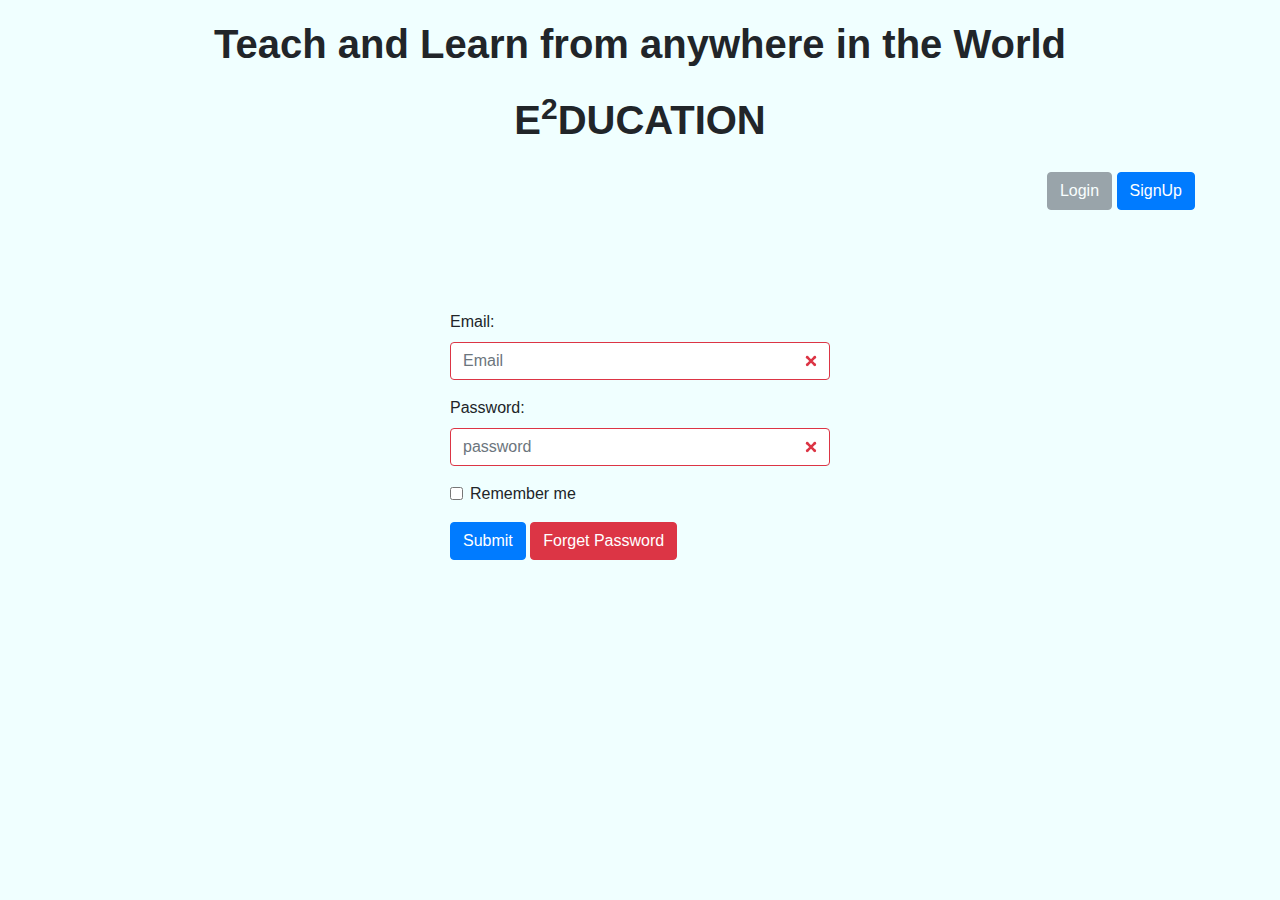
<file: edu/Back Up Bin/index.html>
<!DOCTYPE html>
<html>
    <head>
        <title>Welcome to E2DUCATION</title>
        
        <!-- Latest compiled and minified CSS -->
        <link rel="stylesheet" href="https://maxcdn.bootstrapcdn.com/bootstrap/4.3.1/css/bootstrap.min.css">

        <!-- jQuery library -->
        <script src="https://ajax.googleapis.com/ajax/libs/jquery/3.4.1/jquery.min.js"></script>

        <!-- Popper JS -->
        <script src="https://cdnjs.cloudflare.com/ajax/libs/popper.js/1.14.7/umd/popper.min.js"></script>

        <!-- Latest compiled JavaScript -->
        <script src="https://maxcdn.bootstrapcdn.com/bootstrap/4.3.1/js/bootstrap.min.js"></script>
        
        <meta name="viewport" content="width=device-width, initial-scale=1">
        <meta charset="utf-8">
        
    </head>
    
    
    <body style="background-color: azure">
    
    
        <div class="container">
            
            <!-- SPACE -->
            <div class="row" style="background: azure"><div class="col-sm-12" style="height: 20px"></div></div>
            
            <!-- MY TITLE MSG -->
            <div class="row" id="pageHeader">
                <div class="col-sm-12" style="text-align: center">
                    <h1><b><strong>Teach and Learn from anywhere in the World</strong></b></h1>
                </div>
            
            </div>
            
            <!-- SPACE -->
            <div class="row" style="background: azure"><div class="col-sm-12" style="height: 20px"></div></div>
            
            <!-- MY SITE TITLE -->
            <div class="row" id="siteTitle">
                <div class="col-sm-12" style="text-align: center">
                    <h1><b><strong>E<medium><b><sup>2</sup></b></medium>DUCATION</strong></b></h1>
                </div>
            </div>
            
            <!-- SPACE -->
            <div class="row" style="background: azure"><div class="col-sm-12" style="height: 20px"></div></div>
            
            
            <!-- Login and SignUp Buttons -->
            <div class="row">
                <div class="col"> <span class="float-right"> 
                    <button type="button" class="btn btn-secondary" disabled onclick="location.href='index.html'">Login</button>
                    <button type="button" class="btn btn-primary"  onclick="location.href='signUp.html'">SignUp</button>
                    </span>
                </div>
            </div>
        </div>
        
        <!-- SPACE -->
            <div class="row" style="background: azure"><div class="col-sm-12" style="height: 60px"></div></div>
        
        <!-- Login Form -->
        <div class="row" style="padding: 40px">
            <div class="col-sm-4"></div>
            <div class="col-sm-4">
                <form action="/action_page.php" class="was-validated" >
                    
                    <div class="form-group">
                        <label for="userEmail">Email:</label>
                        <input type="email" class="form-control" id="userEmail" placeholder="Email" name="userEmail" required>
                    </div>
                    
                    <div class="form-group">
                        <label for="userPassword">Password:</label>
                        <input type="password" class="form-control" id="userPassword" placeholder="password" name="userPassword" required>
                    </div>
                    
                    <div class="form-group form-check">
                        <label class="form-check-label">
                            <input class="form-check-input" type="checkbox"> Remember me
                        </label>
                    </div>
                    
                    <button type="submit" class="btn btn-primary">Submit</button>
                    <button type="Button" class="btn btn-danger">Forget Password</button>
                </form>
                
            
            
            </div>
            <div class="col-sm-4"></div>
        </div>
    
    
    
    
    
    
    </body>
    
    
    
    
    
    

</html>
</file>
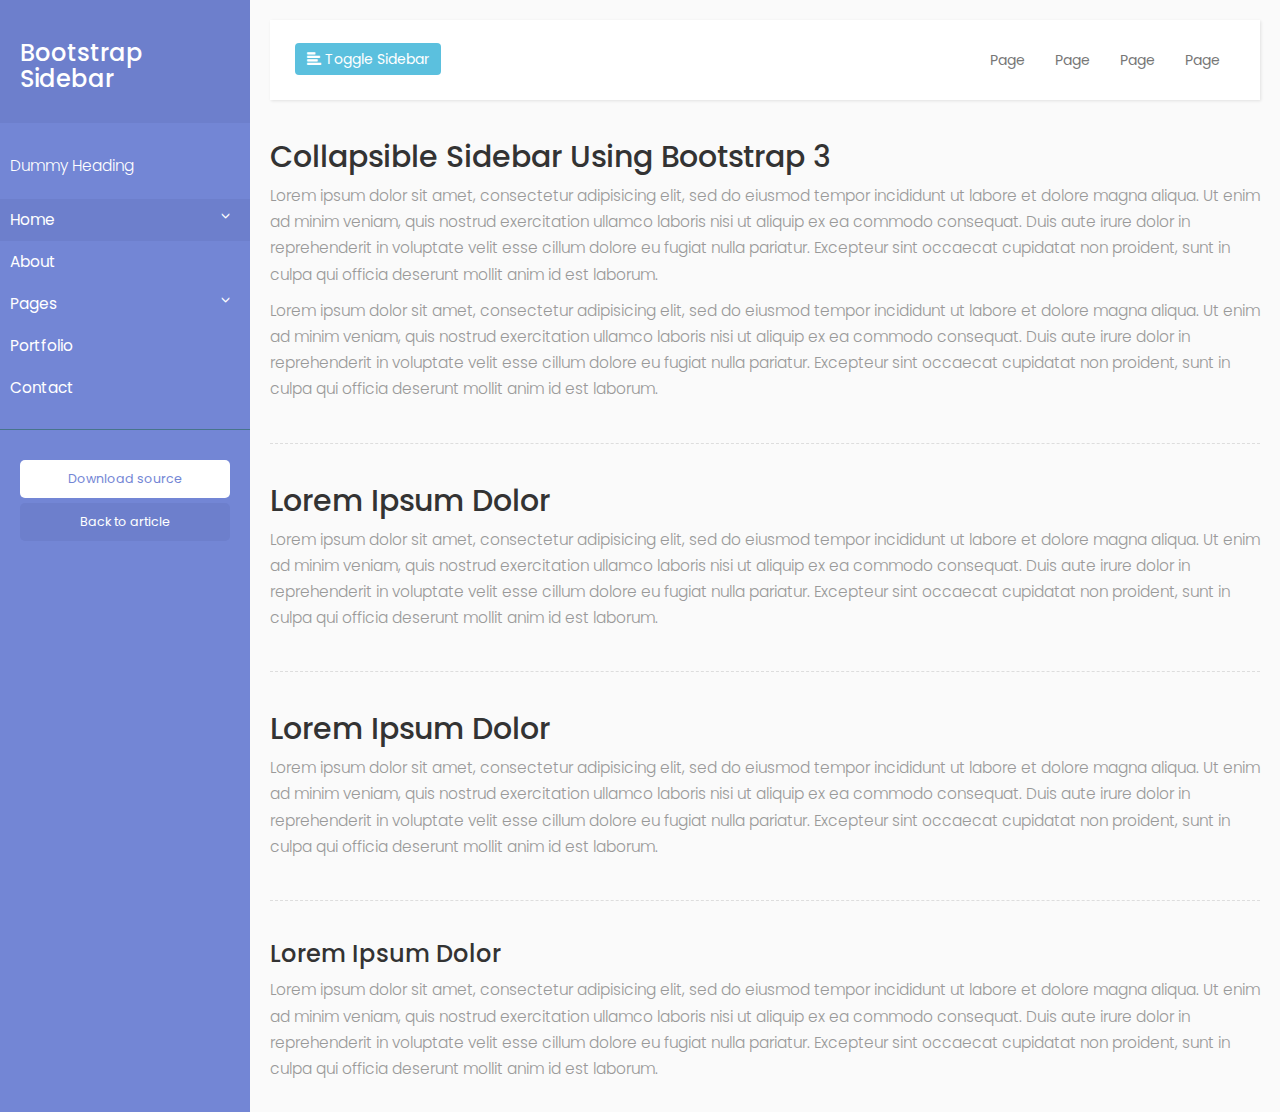
<file: edu/bootstrap-3/index.html>
<!DOCTYPE html>
<html>
    <head>
        <meta charset="utf-8">
        <meta name="viewport" content="width=device-width, initial-scale=1.0">
        <meta http-equiv="X-UA-Compatible" content="IE=edge">

        <title>Collapsible sidebar using Bootstrap 3</title>

         <!-- Bootstrap CSS CDN -->
        <link rel="stylesheet" href="https://maxcdn.bootstrapcdn.com/bootstrap/3.3.7/css/bootstrap.min.css">
        <!-- Our Custom CSS -->
        <link rel="stylesheet" href="style.css">
    </head>
    <body>



        <div class="wrapper">
            <!-- Sidebar Holder -->
            <nav id="sidebar">
                <div class="sidebar-header">
                    <h3>Bootstrap Sidebar</h3>
                </div>

                <ul class="list-unstyled components">
                    <p>Dummy Heading</p>
                    <li class="active">
                        <a href="#homeSubmenu" data-toggle="collapse" aria-expanded="false">Home</a>
                        <ul class="collapse list-unstyled" id="homeSubmenu">
                            <li><a href="#">Home 1</a></li>
                            <li><a href="#">Home 2</a></li>
                            <li><a href="#">Home 3</a></li>
                        </ul>
                    </li>
                    <li>
                        <a href="#">About</a>
                        <a href="#pageSubmenu" data-toggle="collapse" aria-expanded="false">Pages</a>
                        <ul class="collapse list-unstyled" id="pageSubmenu">
                            <li><a href="#">Page 1</a></li>
                            <li><a href="#">Page 2</a></li>
                            <li><a href="#">Page 3</a></li>
                        </ul>
                    </li>
                    <li>
                        <a href="#">Portfolio</a>
                    </li>
                    <li>
                        <a href="#">Contact</a>
                    </li>
                </ul>

                <ul class="list-unstyled CTAs">
                    <li><a href="https://bootstrapious.com/tutorial/files/sidebar.zip" class="download">Download source</a></li>
                    <li><a href="https://bootstrapious.com/p/bootstrap-sidebar" class="article">Back to article</a></li>
                </ul>
            </nav>

            <!-- Page Content Holder -->
            <div id="content">

                <nav class="navbar navbar-default">
                    <div class="container-fluid">

                        <div class="navbar-header">
                            <button type="button" id="sidebarCollapse" class="btn btn-info navbar-btn">
                                <i class="glyphicon glyphicon-align-left"></i>
                                <span>Toggle Sidebar</span>
                            </button>
                        </div>

                        <div class="collapse navbar-collapse" id="bs-example-navbar-collapse-1">
                            <ul class="nav navbar-nav navbar-right">
                                <li><a href="#">Page</a></li>
                                <li><a href="#">Page</a></li>
                                <li><a href="#">Page</a></li>
                                <li><a href="#">Page</a></li>
                            </ul>
                        </div>
                    </div>
                </nav>

                <h2>Collapsible Sidebar Using Bootstrap 3</h2>
                <p>Lorem ipsum dolor sit amet, consectetur adipisicing elit, sed do eiusmod tempor incididunt ut labore et dolore magna aliqua. Ut enim ad minim veniam, quis nostrud exercitation ullamco laboris nisi ut aliquip ex ea commodo consequat. Duis aute irure dolor in reprehenderit in voluptate velit esse cillum dolore eu fugiat nulla pariatur. Excepteur sint occaecat cupidatat non proident, sunt in culpa qui officia deserunt mollit anim id est laborum.</p>
                <p>Lorem ipsum dolor sit amet, consectetur adipisicing elit, sed do eiusmod tempor incididunt ut labore et dolore magna aliqua. Ut enim ad minim veniam, quis nostrud exercitation ullamco laboris nisi ut aliquip ex ea commodo consequat. Duis aute irure dolor in reprehenderit in voluptate velit esse cillum dolore eu fugiat nulla pariatur. Excepteur sint occaecat cupidatat non proident, sunt in culpa qui officia deserunt mollit anim id est laborum.</p>

                <div class="line"></div>

                <h2>Lorem Ipsum Dolor</h2>
                <p>Lorem ipsum dolor sit amet, consectetur adipisicing elit, sed do eiusmod tempor incididunt ut labore et dolore magna aliqua. Ut enim ad minim veniam, quis nostrud exercitation ullamco laboris nisi ut aliquip ex ea commodo consequat. Duis aute irure dolor in reprehenderit in voluptate velit esse cillum dolore eu fugiat nulla pariatur. Excepteur sint occaecat cupidatat non proident, sunt in culpa qui officia deserunt mollit anim id est laborum.</p>

                <div class="line"></div>

                <h2>Lorem Ipsum Dolor</h2>
                <p>Lorem ipsum dolor sit amet, consectetur adipisicing elit, sed do eiusmod tempor incididunt ut labore et dolore magna aliqua. Ut enim ad minim veniam, quis nostrud exercitation ullamco laboris nisi ut aliquip ex ea commodo consequat. Duis aute irure dolor in reprehenderit in voluptate velit esse cillum dolore eu fugiat nulla pariatur. Excepteur sint occaecat cupidatat non proident, sunt in culpa qui officia deserunt mollit anim id est laborum.</p>

                <div class="line"></div>

                <h3>Lorem Ipsum Dolor</h3>
                <p>Lorem ipsum dolor sit amet, consectetur adipisicing elit, sed do eiusmod tempor incididunt ut labore et dolore magna aliqua. Ut enim ad minim veniam, quis nostrud exercitation ullamco laboris nisi ut aliquip ex ea commodo consequat. Duis aute irure dolor in reprehenderit in voluptate velit esse cillum dolore eu fugiat nulla pariatur. Excepteur sint occaecat cupidatat non proident, sunt in culpa qui officia deserunt mollit anim id est laborum.</p>
            </div>
        </div>





        <!-- jQuery CDN -->
         <script src="https://code.jquery.com/jquery-1.12.0.min.js"></script>
         <!-- Bootstrap Js CDN -->
         <script src="https://maxcdn.bootstrapcdn.com/bootstrap/3.3.7/js/bootstrap.min.js"></script>

         <script type="text/javascript">
             $(document).ready(function () {
                 $('#sidebarCollapse').on('click', function () {
                     $('#sidebar').toggleClass('active');
                 });
             });
         </script>
    </body>
</html>
</file>
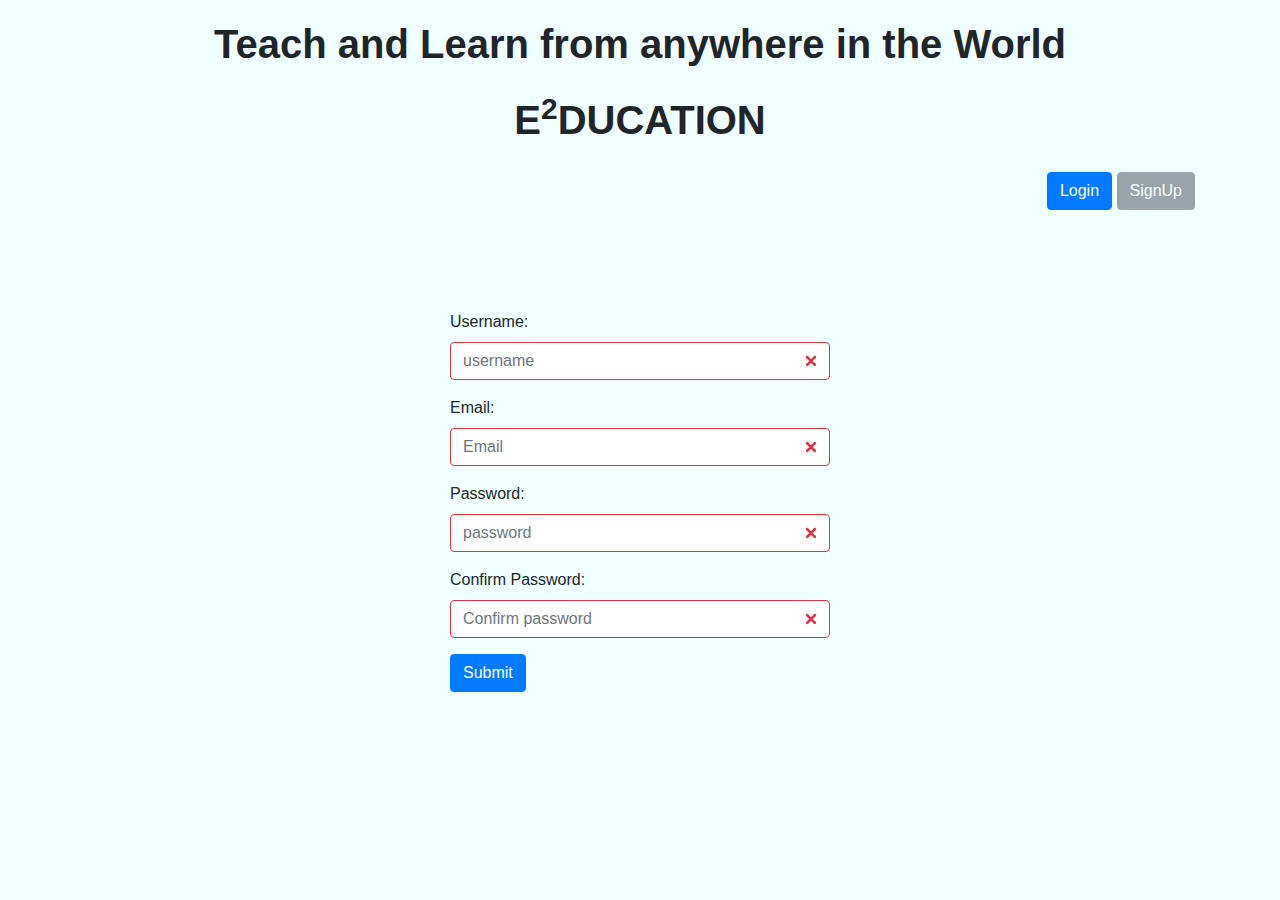
<file: edu/Back Up Bin/signUp.html>
<!DOCTYPE html>
<html>
    <head>
        
        <?php
            include("Controller/config.php");
        ?>
        
        <title>Welcome to E2DUCATION</title>
        
        <!-- Latest compiled and minified CSS -->
        <link rel="stylesheet" href="https://maxcdn.bootstrapcdn.com/bootstrap/4.3.1/css/bootstrap.min.css">

        <!-- jQuery library -->
        <script src="https://ajax.googleapis.com/ajax/libs/jquery/3.4.1/jquery.min.js"></script>

        <!-- Popper JS -->
        <script src="https://cdnjs.cloudflare.com/ajax/libs/popper.js/1.14.7/umd/popper.min.js"></script>

        <!-- Latest compiled JavaScript -->
        <script src="https://maxcdn.bootstrapcdn.com/bootstrap/4.3.1/js/bootstrap.min.js"></script>
        
        <meta name="viewport" content="width=device-width, initial-scale=1">
        <meta charset="utf-8">
        
    </head>
    
    
    <body style="background-color: azure">
    
    
        <div class="container">
            
            <!-- SPACE -->
            <div class="row" style="background: azure"><div class="col-sm-12" style="height: 20px"></div></div>
            
            <!-- MY TITLE MSG -->
            <div class="row" id="pageHeader">
                <div class="col-sm-12" style="text-align: center">
                    <h1><b><strong>Teach and Learn from anywhere in the World</strong></b></h1>
                </div>
            
            </div>
            
            <!-- SPACE -->
            <div class="row" style="background: azure"><div class="col-sm-12" style="height: 20px"></div></div>
            
            <!-- MY SITE TITLE -->
            <div class="row" id="siteTitle">
                <div class="col-sm-12" style="text-align: center">
                    <h1><b><strong>E<medium><b><sup>2</sup></b></medium>DUCATION</strong></b></h1>
                </div>
            </div>
            
            <!-- SPACE -->
            <div class="row" style="background: azure"><div class="col-sm-12" style="height: 20px"></div></div>
            
            
            <!-- Login and SignUp Buttons -->
            <div class="row">
                <div class="col"> <span class="float-right"> 
                    <button type="button" class="btn btn-primary" onclick="location.href='index.html'">Login</button>
                    <button type="button" class="btn btn-secondary" disabled onclick="location.href='index.html'">SignUp</button>
                    </span>
                </div>
            </div>
        </div>
        
        <!-- SPACE -->
            <div class="row" style="background: azure"><div class="col-sm-12" style="height: 60px"></div></div>
        
        <!-- Login Form -->
        <div class="row" style="padding: 40px">
            <div class="col-sm-4"></div>
            <div class="col-sm-4">
                <form action="/action_page.php" class="was-validated" >
                    <div class="form-group">
                        <label for="userName">Username:</label>
                        <input type="text" class="form-control" id="userName" placeholder="username" name="userName" required>
                    </div>

                    <div class="form-group">
                        <label for="userEmail">Email:</label>
                        <input type="email" class="form-control" id="userEmail" placeholder="Email" name="userEmail" required>
                    </div>
                    
                    <div class="form-group">
                        <label for="userPassword">Password:</label>
                        <input type="password" class="form-control" id="userPassword" placeholder="password" name="userPassword" required>
                    </div>
                    
                    <div class="form-group">
                        <label for="userConfirmPassword">Confirm Password:</label>
                        <input type="password" class="form-control" id="userConfirmPassword" placeholder="Confirm password" name="userConfirmPassword" required>
                    </div>

                    <button type="submit" class="btn btn-primary">Submit</button>
                </form>
            
            
            </div>
            <div class="col-sm-4"></div>
        </div>
    
    
    
    
    
    
    </body>
    
    
    
    
    
    

</html>
</file>
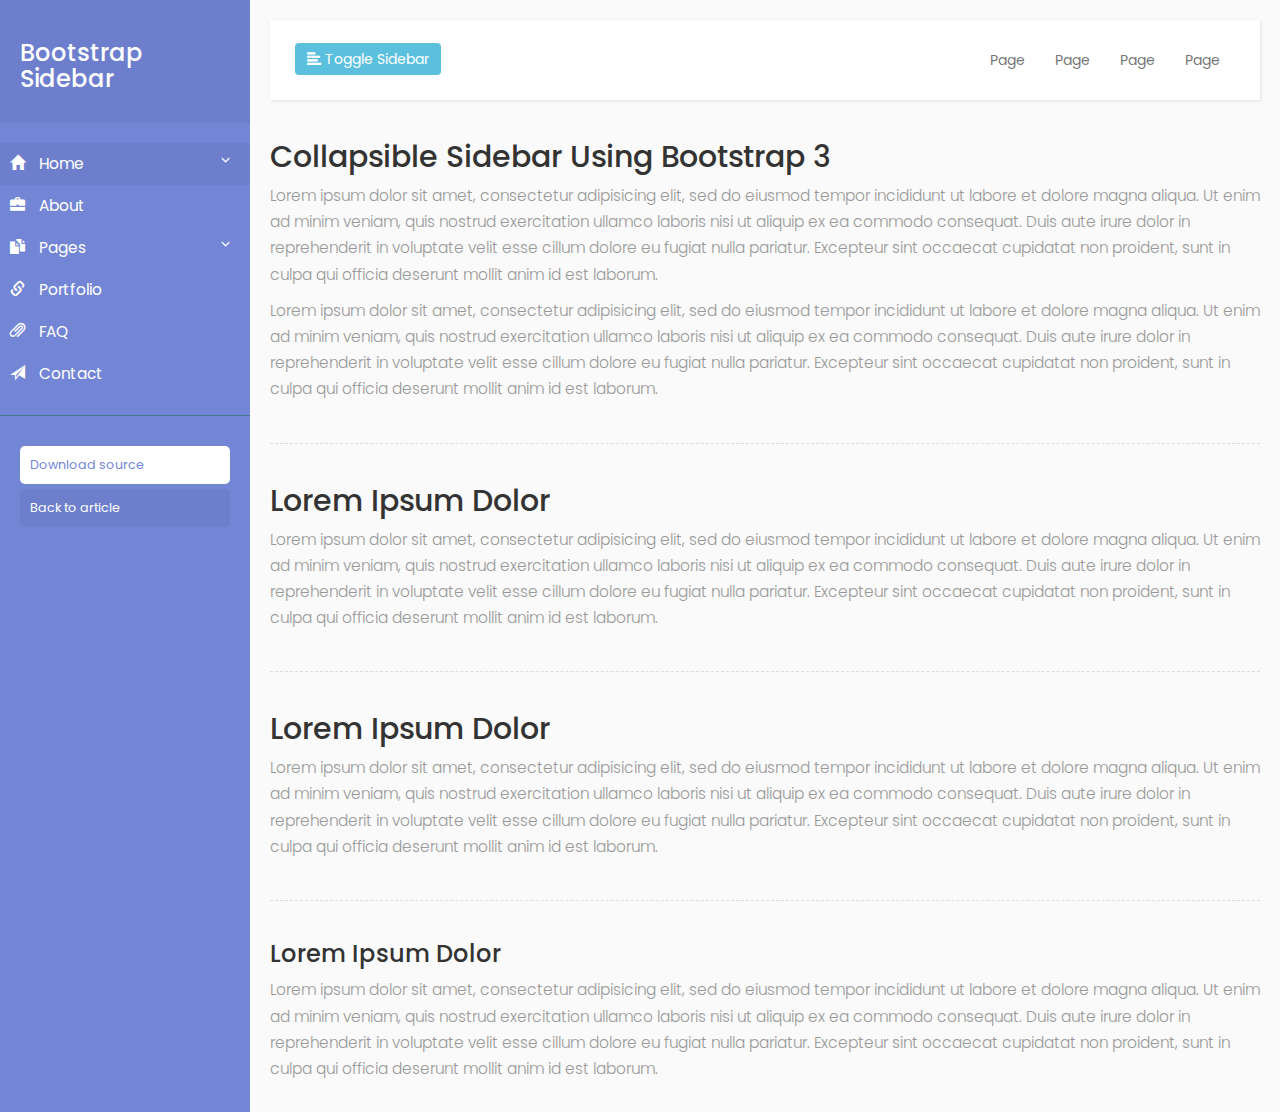
<file: edu/bootstrap-3/index4.html>
<!DOCTYPE html>
<html>
    <head>
        <meta charset="utf-8">
        <meta name="viewport" content="width=device-width, initial-scale=1.0">
        <meta http-equiv="X-UA-Compatible" content="IE=edge">

        <title>Collapsible sidebar using Bootstrap 3</title>

         <!-- Bootstrap CSS CDN -->
        <link rel="stylesheet" href="https://maxcdn.bootstrapcdn.com/bootstrap/3.3.7/css/bootstrap.min.css">
        <!-- Our Custom CSS -->
        <link rel="stylesheet" href="style4.css">
    </head>
    <body>



        <div class="wrapper">
            <!-- Sidebar Holder -->
            <nav id="sidebar">
                <div class="sidebar-header">
                    <h3>Bootstrap Sidebar</h3>
                    <strong>BS</strong>
                </div>

                <ul class="list-unstyled components">
                    <li class="active">
                        <a href="#homeSubmenu" data-toggle="collapse" aria-expanded="false">
                            <i class="glyphicon glyphicon-home"></i>
                            Home
                        </a>
                        <ul class="collapse list-unstyled" id="homeSubmenu">
                            <li><a href="#">Home 1</a></li>
                            <li><a href="#">Home 2</a></li>
                            <li><a href="#">Home 3</a></li>
                        </ul>
                    </li>
                    <li>
                        <a href="#">
                            <i class="glyphicon glyphicon-briefcase"></i>
                            About
                        </a>
                        <a href="#pageSubmenu" data-toggle="collapse" aria-expanded="false">
                            <i class="glyphicon glyphicon-duplicate"></i>
                            Pages
                        </a>
                        <ul class="collapse list-unstyled" id="pageSubmenu">
                            <li><a href="#">Page 1</a></li>
                            <li><a href="#">Page 2</a></li>
                            <li><a href="#">Page 3</a></li>
                        </ul>
                    </li>
                    <li>
                        <a href="#">
                            <i class="glyphicon glyphicon-link"></i>
                            Portfolio
                        </a>
                    </li>
                    <li>
                        <a href="#">
                            <i class="glyphicon glyphicon-paperclip"></i>
                            FAQ
                        </a>
                    </li>
                    <li>
                        <a href="#">
                            <i class="glyphicon glyphicon-send"></i>
                            Contact
                        </a>
                    </li>
                </ul>

                <ul class="list-unstyled CTAs">
                    <li><a href="https://bootstrapious.com/tutorial/files/sidebar.zip" class="download">Download source</a></li>
                    <li><a href="https://bootstrapious.com/p/bootstrap-sidebar" class="article">Back to article</a></li>
                </ul>
            </nav>

            <!-- Page Content Holder -->
            <div id="content">

                <nav class="navbar navbar-default">
                    <div class="container-fluid">

                        <div class="navbar-header">
                            <button type="button" id="sidebarCollapse" class="btn btn-info navbar-btn">
                                <i class="glyphicon glyphicon-align-left"></i>
                                <span>Toggle Sidebar</span>
                            </button>
                        </div>

                        <div class="collapse navbar-collapse" id="bs-example-navbar-collapse-1">
                            <ul class="nav navbar-nav navbar-right">
                                <li><a href="#">Page</a></li>
                                <li><a href="#">Page</a></li>
                                <li><a href="#">Page</a></li>
                                <li><a href="#">Page</a></li>
                            </ul>
                        </div>
                    </div>
                </nav>

                <h2>Collapsible Sidebar Using Bootstrap 3</h2>
                <p>Lorem ipsum dolor sit amet, consectetur adipisicing elit, sed do eiusmod tempor incididunt ut labore et dolore magna aliqua. Ut enim ad minim veniam, quis nostrud exercitation ullamco laboris nisi ut aliquip ex ea commodo consequat. Duis aute irure dolor in reprehenderit in voluptate velit esse cillum dolore eu fugiat nulla pariatur. Excepteur sint occaecat cupidatat non proident, sunt in culpa qui officia deserunt mollit anim id est laborum.</p>
                <p>Lorem ipsum dolor sit amet, consectetur adipisicing elit, sed do eiusmod tempor incididunt ut labore et dolore magna aliqua. Ut enim ad minim veniam, quis nostrud exercitation ullamco laboris nisi ut aliquip ex ea commodo consequat. Duis aute irure dolor in reprehenderit in voluptate velit esse cillum dolore eu fugiat nulla pariatur. Excepteur sint occaecat cupidatat non proident, sunt in culpa qui officia deserunt mollit anim id est laborum.</p>

                <div class="line"></div>

                <h2>Lorem Ipsum Dolor</h2>
                <p>Lorem ipsum dolor sit amet, consectetur adipisicing elit, sed do eiusmod tempor incididunt ut labore et dolore magna aliqua. Ut enim ad minim veniam, quis nostrud exercitation ullamco laboris nisi ut aliquip ex ea commodo consequat. Duis aute irure dolor in reprehenderit in voluptate velit esse cillum dolore eu fugiat nulla pariatur. Excepteur sint occaecat cupidatat non proident, sunt in culpa qui officia deserunt mollit anim id est laborum.</p>

                <div class="line"></div>

                <h2>Lorem Ipsum Dolor</h2>
                <p>Lorem ipsum dolor sit amet, consectetur adipisicing elit, sed do eiusmod tempor incididunt ut labore et dolore magna aliqua. Ut enim ad minim veniam, quis nostrud exercitation ullamco laboris nisi ut aliquip ex ea commodo consequat. Duis aute irure dolor in reprehenderit in voluptate velit esse cillum dolore eu fugiat nulla pariatur. Excepteur sint occaecat cupidatat non proident, sunt in culpa qui officia deserunt mollit anim id est laborum.</p>

                <div class="line"></div>

                <h3>Lorem Ipsum Dolor</h3>
                <p>Lorem ipsum dolor sit amet, consectetur adipisicing elit, sed do eiusmod tempor incididunt ut labore et dolore magna aliqua. Ut enim ad minim veniam, quis nostrud exercitation ullamco laboris nisi ut aliquip ex ea commodo consequat. Duis aute irure dolor in reprehenderit in voluptate velit esse cillum dolore eu fugiat nulla pariatur. Excepteur sint occaecat cupidatat non proident, sunt in culpa qui officia deserunt mollit anim id est laborum.</p>
            </div>
        </div>





        <!-- jQuery CDN -->
         <script src="https://code.jquery.com/jquery-1.12.0.min.js"></script>
         <!-- Bootstrap Js CDN -->
         <script src="https://maxcdn.bootstrapcdn.com/bootstrap/3.3.7/js/bootstrap.min.js"></script>

         <script type="text/javascript">
             $(document).ready(function () {
                 $('#sidebarCollapse').on('click', function () {
                     $('#sidebar').toggleClass('active');
                 });
             });
         </script>
    </body>
</html>
</file>
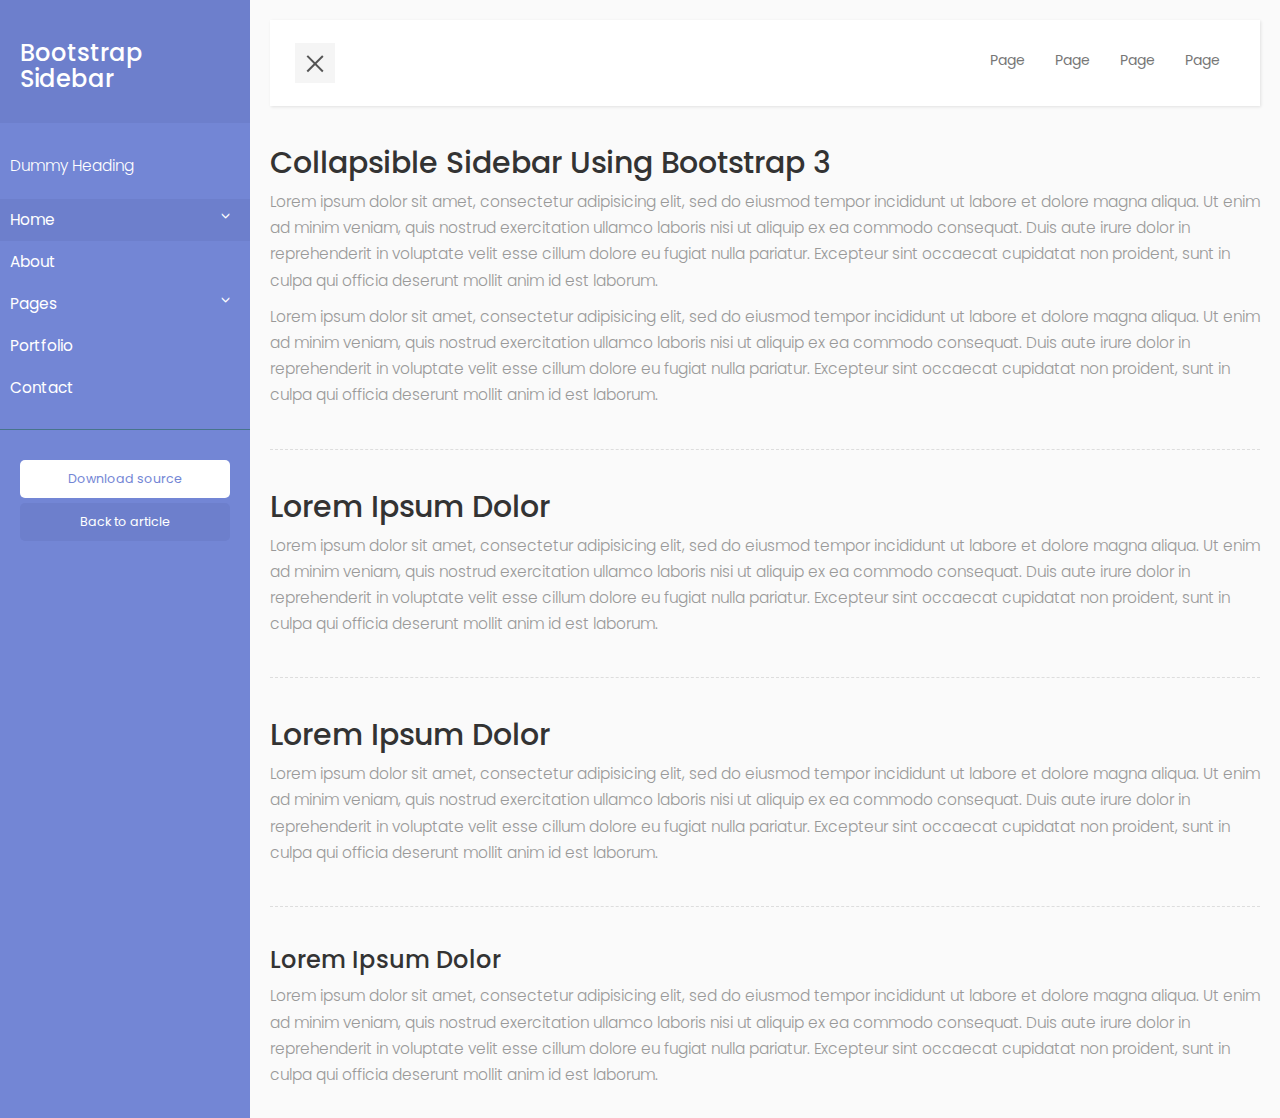
<file: edu/bootstrap-3/index5.html>
<!DOCTYPE html>
<html>
    <head>
        <meta charset="utf-8">
        <meta name="viewport" content="width=device-width, initial-scale=1.0">
        <meta http-equiv="X-UA-Compatible" content="IE=edge">

        <title>Collapsible sidebar using Bootstrap 3</title>

         <!-- Bootstrap CSS CDN -->
        <link rel="stylesheet" href="https://maxcdn.bootstrapcdn.com/bootstrap/3.3.7/css/bootstrap.min.css">
        <!-- Our Custom CSS -->
        <link rel="stylesheet" href="style5.css">
    </head>
    <body>



        <div class="wrapper">
            <!-- Sidebar Holder -->
            <nav id="sidebar">
                <div class="sidebar-header">
                    <h3>Bootstrap Sidebar</h3>
                </div>

                <ul class="list-unstyled components">
                    <p>Dummy Heading</p>
                    <li class="active">
                        <a href="#homeSubmenu" data-toggle="collapse" aria-expanded="false">Home</a>
                        <ul class="collapse list-unstyled" id="homeSubmenu">
                            <li><a href="#">Home 1</a></li>
                            <li><a href="#">Home 2</a></li>
                            <li><a href="#">Home 3</a></li>
                        </ul>
                    </li>
                    <li>
                        <a href="#">About</a>
                        <a href="#pageSubmenu" data-toggle="collapse" aria-expanded="false">Pages</a>
                        <ul class="collapse list-unstyled" id="pageSubmenu">
                            <li><a href="#">Page 1</a></li>
                            <li><a href="#">Page 2</a></li>
                            <li><a href="#">Page 3</a></li>
                        </ul>
                    </li>
                    <li>
                        <a href="#">Portfolio</a>
                    </li>
                    <li>
                        <a href="#">Contact</a>
                    </li>
                </ul>

                <ul class="list-unstyled CTAs">
                    <li><a href="https://bootstrapious.com/tutorial/files/sidebar.zip" class="download">Download source</a></li>
                    <li><a href="https://bootstrapious.com/p/bootstrap-sidebar" class="article">Back to article</a></li>
                </ul>
            </nav>

            <!-- Page Content Holder -->
            <div id="content">

                <nav class="navbar navbar-default">
                    <div class="container-fluid">

                        <div class="navbar-header">
                            <button type="button" id="sidebarCollapse" class="navbar-btn">
                                <span></span>
                                <span></span>
                                <span></span>
                            </button>
                        </div>

                        <div class="collapse navbar-collapse" id="bs-example-navbar-collapse-1">
                            <ul class="nav navbar-nav navbar-right">
                                <li><a href="#">Page</a></li>
                                <li><a href="#">Page</a></li>
                                <li><a href="#">Page</a></li>
                                <li><a href="#">Page</a></li>
                            </ul>
                        </div>
                    </div>
                </nav>

                <h2>Collapsible Sidebar Using Bootstrap 3</h2>
                <p>Lorem ipsum dolor sit amet, consectetur adipisicing elit, sed do eiusmod tempor incididunt ut labore et dolore magna aliqua. Ut enim ad minim veniam, quis nostrud exercitation ullamco laboris nisi ut aliquip ex ea commodo consequat. Duis aute irure dolor in reprehenderit in voluptate velit esse cillum dolore eu fugiat nulla pariatur. Excepteur sint occaecat cupidatat non proident, sunt in culpa qui officia deserunt mollit anim id est laborum.</p>
                <p>Lorem ipsum dolor sit amet, consectetur adipisicing elit, sed do eiusmod tempor incididunt ut labore et dolore magna aliqua. Ut enim ad minim veniam, quis nostrud exercitation ullamco laboris nisi ut aliquip ex ea commodo consequat. Duis aute irure dolor in reprehenderit in voluptate velit esse cillum dolore eu fugiat nulla pariatur. Excepteur sint occaecat cupidatat non proident, sunt in culpa qui officia deserunt mollit anim id est laborum.</p>

                <div class="line"></div>

                <h2>Lorem Ipsum Dolor</h2>
                <p>Lorem ipsum dolor sit amet, consectetur adipisicing elit, sed do eiusmod tempor incididunt ut labore et dolore magna aliqua. Ut enim ad minim veniam, quis nostrud exercitation ullamco laboris nisi ut aliquip ex ea commodo consequat. Duis aute irure dolor in reprehenderit in voluptate velit esse cillum dolore eu fugiat nulla pariatur. Excepteur sint occaecat cupidatat non proident, sunt in culpa qui officia deserunt mollit anim id est laborum.</p>

                <div class="line"></div>

                <h2>Lorem Ipsum Dolor</h2>
                <p>Lorem ipsum dolor sit amet, consectetur adipisicing elit, sed do eiusmod tempor incididunt ut labore et dolore magna aliqua. Ut enim ad minim veniam, quis nostrud exercitation ullamco laboris nisi ut aliquip ex ea commodo consequat. Duis aute irure dolor in reprehenderit in voluptate velit esse cillum dolore eu fugiat nulla pariatur. Excepteur sint occaecat cupidatat non proident, sunt in culpa qui officia deserunt mollit anim id est laborum.</p>

                <div class="line"></div>

                <h3>Lorem Ipsum Dolor</h3>
                <p>Lorem ipsum dolor sit amet, consectetur adipisicing elit, sed do eiusmod tempor incididunt ut labore et dolore magna aliqua. Ut enim ad minim veniam, quis nostrud exercitation ullamco laboris nisi ut aliquip ex ea commodo consequat. Duis aute irure dolor in reprehenderit in voluptate velit esse cillum dolore eu fugiat nulla pariatur. Excepteur sint occaecat cupidatat non proident, sunt in culpa qui officia deserunt mollit anim id est laborum.</p>
            </div>
        </div>





        <!-- jQuery CDN -->
         <script src="https://code.jquery.com/jquery-1.12.0.min.js"></script>
         <!-- Bootstrap Js CDN -->
         <script src="https://maxcdn.bootstrapcdn.com/bootstrap/3.3.7/js/bootstrap.min.js"></script>

         <script type="text/javascript">
             $(document).ready(function () {
                 $('#sidebarCollapse').on('click', function () {
                     $('#sidebar').toggleClass('active');
                     $(this).toggleClass('active');
                 });
             });
         </script>
    </body>
</html>
</file>
<file: edu/bootstrap-3/style.css>
/*
    DEMO STYLE
*/
@import "https://fonts.googleapis.com/css?family=Poppins:300,400,500,600,700";


body {
    font-family: 'Poppins', sans-serif;
    background: #fafafa;
}

p {
    font-family: 'Poppins', sans-serif;
    font-size: 1.1em;
    font-weight: 300;
    line-height: 1.7em;
    color: #999;
}

a, a:hover, a:focus {
    color: inherit;
    text-decoration: none;
    transition: all 0.3s;
}

.navbar {
    padding: 15px 10px;
    background: #fff;
    border: none;
    border-radius: 0;
    margin-bottom: 40px;
    box-shadow: 1px 1px 3px rgba(0, 0, 0, 0.1);
}

.navbar-btn {
    box-shadow: none;
    outline: none !important;
    border: none;
}

.line {
    width: 100%;
    height: 1px;
    border-bottom: 1px dashed #ddd;
    margin: 40px 0;
}

/* ---------------------------------------------------
    SIDEBAR STYLE
----------------------------------------------------- */
.wrapper {
    display: flex;
    align-items: stretch;
}

#sidebar {
    min-width: 250px;
    max-width: 250px;
    background: #7386D5;
    color: #fff;
    transition: all 0.3s;
}

#sidebar.active {
    margin-left: -250px;
}

#sidebar .sidebar-header {
    padding: 20px;
    background: #6d7fcc;
}

#sidebar ul.components {
    padding: 20px 0;
    border-bottom: 1px solid #47748b;
}

#sidebar ul p {
    color: #fff;
    padding: 10px;
}

#sidebar ul li a {
    padding: 10px;
    font-size: 1.1em;
    display: block;
}
#sidebar ul li a:hover {
    color: #7386D5;
    background: #fff;
}

#sidebar ul li.active > a, a[aria-expanded="true"] {
    color: #fff;
    background: #6d7fcc;
}


a[data-toggle="collapse"] {
    position: relative;
}

a[aria-expanded="false"]::before, a[aria-expanded="true"]::before {
    content: '\e259';
    display: block;
    position: absolute;
    right: 20px;
    font-family: 'Glyphicons Halflings';
    font-size: 0.6em;
}
a[aria-expanded="true"]::before {
    content: '\e260';
}


ul ul a {
    font-size: 0.9em !important;
    padding-left: 30px !important;
    background: #6d7fcc;
}

ul.CTAs {
    padding: 20px;
}

ul.CTAs a {
    text-align: center;
    font-size: 0.9em !important;
    display: block;
    border-radius: 5px;
    margin-bottom: 5px;
}

a.download {
    background: #fff;
    color: #7386D5;
}

a.article, a.article:hover {
    background: #6d7fcc !important;
    color: #fff !important;
}



/* ---------------------------------------------------
    CONTENT STYLE
----------------------------------------------------- */
#content {
    padding: 20px;
    min-height: 100vh;
    transition: all 0.3s;
}

/* ---------------------------------------------------
    MEDIAQUERIES
----------------------------------------------------- */
@media (max-width: 768px) {
    #sidebar {
        margin-left: -250px;
    }
    #sidebar.active {
        margin-left: 0;
    }
    #sidebarCollapse span {
        display: none;
    }
}
</file>
<file: edu/bootstrap-3/style4.css>
/*
    DEMO STYLE
*/
@import "https://fonts.googleapis.com/css?family=Poppins:300,400,500,600,700";


body {
    font-family: 'Poppins', sans-serif;
    background: #fafafa;
}

p {
    font-family: 'Poppins', sans-serif;
    font-size: 1.1em;
    font-weight: 300;
    line-height: 1.7em;
    color: #999;
}

a, a:hover, a:focus {
    color: inherit;
    text-decoration: none;
    transition: all 0.3s;
}

.navbar {
    padding: 15px 10px;
    background: #fff;
    border: none;
    border-radius: 0;
    margin-bottom: 40px;
    box-shadow: 1px 1px 3px rgba(0, 0, 0, 0.1);
}

.navbar-btn {
    box-shadow: none;
    outline: none !important;
    border: none;
}

.line {
    width: 100%;
    height: 1px;
    border-bottom: 1px dashed #ddd;
    margin: 40px 0;
}

i, span {
    display: inline-block;
}

/* ---------------------------------------------------
    SIDEBAR STYLE
----------------------------------------------------- */
.wrapper {
    display: flex;
    align-items: stretch;
}

#sidebar {
    min-width: 250px;
    max-width: 250px;
    background: #7386D5;
    color: #fff;
    transition: all 0.3s;
}

#sidebar.active {
    min-width: 80px;
    max-width: 80px;
    text-align: center;
}

#sidebar.active .sidebar-header h3, #sidebar.active .CTAs {
    display: none;
}

#sidebar.active .sidebar-header strong {
    display: block;
}

#sidebar ul li a {
    text-align: left;
}

#sidebar.active ul li a {
    padding: 20px 10px;
    text-align: center;
    font-size: 0.85em;
}

#sidebar.active ul li a i {
    margin-right:  0;
    display: block;
    font-size: 1.8em;
    margin-bottom: 5px;
}

#sidebar.active ul ul a {
    padding: 10px !important;
}

#sidebar.active a[aria-expanded="false"]::before, #sidebar.active a[aria-expanded="true"]::before {
    top: auto;
    bottom: 5px;
    right: 50%;
    -webkit-transform: translateX(50%);
    -ms-transform: translateX(50%);
    transform: translateX(50%);
}

#sidebar .sidebar-header {
    padding: 20px;
    background: #6d7fcc;
}

#sidebar .sidebar-header strong {
    display: none;
    font-size: 1.8em;
}

#sidebar ul.components {
    padding: 20px 0;
    border-bottom: 1px solid #47748b;
}

#sidebar ul li a {
    padding: 10px;
    font-size: 1.1em;
    display: block;
}
#sidebar ul li a:hover {
    color: #7386D5;
    background: #fff;
}
#sidebar ul li a i {
    margin-right: 10px;
}

#sidebar ul li.active > a, a[aria-expanded="true"] {
    color: #fff;
    background: #6d7fcc;
}


a[data-toggle="collapse"] {
    position: relative;
}

a[aria-expanded="false"]::before, a[aria-expanded="true"]::before {
    content: '\e259';
    display: block;
    position: absolute;
    right: 20px;
    font-family: 'Glyphicons Halflings';
    font-size: 0.6em;
}
a[aria-expanded="true"]::before {
    content: '\e260';
}


ul ul a {
    font-size: 0.9em !important;
    padding-left: 30px !important;
    background: #6d7fcc;
}

ul.CTAs {
    padding: 20px;
}

ul.CTAs a {
    text-align: center;
    font-size: 0.9em !important;
    display: block;
    border-radius: 5px;
    margin-bottom: 5px;
}

a.download {
    background: #fff;
    color: #7386D5;
}

a.article, a.article:hover {
    background: #6d7fcc !important;
    color: #fff !important;
}



/* ---------------------------------------------------
    CONTENT STYLE
----------------------------------------------------- */
#content {
    padding: 20px;
    min-height: 100vh;
    transition: all 0.3s;
}


/* ---------------------------------------------------
    MEDIAQUERIES
----------------------------------------------------- */
@media (max-width: 768px) {
    #sidebar {
        min-width: 80px;
        max-width: 80px;
        text-align: center;
        margin-left: -80px !important ;
    }
    a[aria-expanded="false"]::before, a[aria-expanded="true"]::before {
        top: auto;
        bottom: 5px;
        right: 50%;
        -webkit-transform: translateX(50%);
        -ms-transform: translateX(50%);
        transform: translateX(50%);
    }
    #sidebar.active {
        margin-left: 0 !important;
    }

    #sidebar .sidebar-header h3, #sidebar .CTAs {
        display: none;
    }

    #sidebar .sidebar-header strong {
        display: block;
    }

    #sidebar ul li a {
        padding: 20px 10px;
    }

    #sidebar ul li a span {
        font-size: 0.85em;
    }
    #sidebar ul li a i {
        margin-right:  0;
        display: block;
    }

    #sidebar ul ul a {
        padding: 10px !important;
    }

    #sidebar ul li a i {
        font-size: 1.3em;
    }
    #sidebar {
        margin-left: 0;
    }
    #sidebarCollapse span {
        display: none;
    }
}
</file>
<file: edu/bootstrap-3/style5.css>
/*
    DEMO STYLE
*/
@import "https://fonts.googleapis.com/css?family=Poppins:300,400,500,600,700";


body {
    font-family: 'Poppins', sans-serif;
    background: #fafafa;
}

p {
    font-family: 'Poppins', sans-serif;
    font-size: 1.1em;
    font-weight: 300;
    line-height: 1.7em;
    color: #999;
}

a, a:hover, a:focus {
    color: inherit;
    text-decoration: none;
    transition: all 0.3s;
}

.navbar {
    padding: 15px 10px;
    background: #fff;
    border: none;
    border-radius: 0;
    margin-bottom: 40px;
    box-shadow: 1px 1px 3px rgba(0, 0, 0, 0.1);
}

.navbar-btn {
    box-shadow: none;
    outline: none !important;
    border: none;
}

.line {
    width: 100%;
    height: 1px;
    border-bottom: 1px dashed #ddd;
    margin: 40px 0;
}

/* ---------------------------------------------------
    SIDEBAR STYLE
----------------------------------------------------- */
.wrapper {
    display: flex;
    align-items: stretch;
    perspective: 1500px;
}

#sidebar {
    min-width: 250px;
    max-width: 250px;
    background: #7386D5;
    color: #fff;
    transition: all 0.6s cubic-bezier(0.945, 0.020, 0.270, 0.665);
    transform-origin: bottom left;
}

#sidebar.active {
    margin-left: -250px;
    transform: rotateY(100deg);
}

#sidebar .sidebar-header {
    padding: 20px;
    background: #6d7fcc;
}

#sidebar ul.components {
    padding: 20px 0;
    border-bottom: 1px solid #47748b;
}

#sidebar ul p {
    color: #fff;
    padding: 10px;
}

#sidebar ul li a {
    padding: 10px;
    font-size: 1.1em;
    display: block;
}
#sidebar ul li a:hover {
    color: #7386D5;
    background: #fff;
}

#sidebar ul li.active > a, a[aria-expanded="true"] {
    color: #fff;
    background: #6d7fcc;
}


a[data-toggle="collapse"] {
    position: relative;
}

a[aria-expanded="false"]::before, a[aria-expanded="true"]::before {
    content: '\e259';
    display: block;
    position: absolute;
    right: 20px;
    font-family: 'Glyphicons Halflings';
    font-size: 0.6em;
}
a[aria-expanded="true"]::before {
    content: '\e260';
}


ul ul a {
    font-size: 0.9em !important;
    padding-left: 30px !important;
    background: #6d7fcc;
}

ul.CTAs {
    padding: 20px;
}

ul.CTAs a {
    text-align: center;
    font-size: 0.9em !important;
    display: block;
    border-radius: 5px;
    margin-bottom: 5px;
}

a.download {
    background: #fff;
    color: #7386D5;
}

a.article, a.article:hover {
    background: #6d7fcc !important;
    color: #fff !important;
}



/* ---------------------------------------------------
    CONTENT STYLE
----------------------------------------------------- */
#content {
    padding: 20px;
    min-height: 100vh;
    transition: all 0.3s;
}

#sidebarCollapse {
    width: 40px;
    height: 40px;
    background: #f5f5f5;
}

#sidebarCollapse span {
    width: 80%;
    height: 2px;
    margin: 0 auto;
    display: block;
    background: #555;
    transition: all 0.8s cubic-bezier(0.810, -0.330, 0.345, 1.375);
    transition-delay: 0.2s;
}

#sidebarCollapse span:first-of-type {
    transform: rotate(45deg) translate(2px, 2px);
}
#sidebarCollapse span:nth-of-type(2) {
    opacity: 0;
}
#sidebarCollapse span:last-of-type {
    transform: rotate(-45deg) translate(1px, -1px);
}


#sidebarCollapse.active span {
    transform: none;
    opacity: 1;
    margin: 5px auto;
}


/* ---------------------------------------------------
    MEDIAQUERIES
----------------------------------------------------- */
@media (max-width: 768px) {
    #sidebar {
        margin-left: -250px;
        transform: rotateY(90deg);
    }
    #sidebar.active {
        margin-left: 0;
        transform: none;
    }
    #sidebarCollapse span:first-of-type,
    #sidebarCollapse span:nth-of-type(2),
    #sidebarCollapse span:last-of-type {
        transform: none;
        opacity: 1;
        margin: 5px auto;
    }
    #sidebarCollapse.active span {
        margin: 0 auto;
    }
    #sidebarCollapse.active span:first-of-type {
        transform: rotate(45deg) translate(2px, 2px);
    }
    #sidebarCollapse.active span:nth-of-type(2) {
        opacity: 0;
    }
    #sidebarCollapse.active span:last-of-type {
        transform: rotate(-45deg) translate(1px, -1px);
    }

}
</file>
